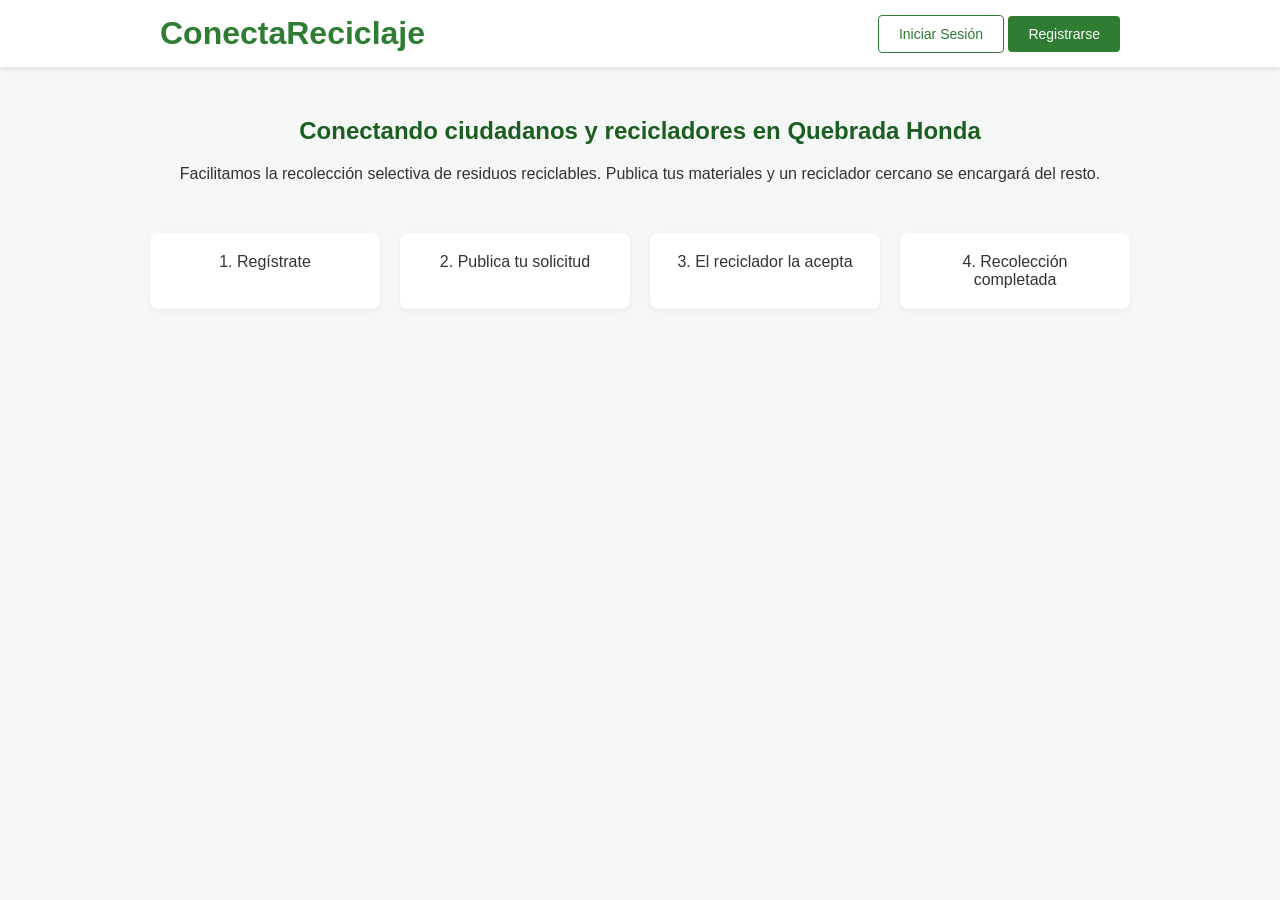
<file: index.html>
<!DOCTYPE html>
<html lang="es">
<head>
    <meta charset="UTF-8">
    <meta name="viewport" content="width=device-width, initial-scale=1.0">
    <title>ConectaReciclaje</title>
    <link rel="stylesheet" href="css/styles.css">
</head>
<body>
    <header>
        <div class="container nav-bar">
            <h1 class="logo">ConectaReciclaje</h1>
            <nav>
                <a href="login.html" class="btn btn-outline">Iniciar Sesión</a>
                <a href="registro.html" class="btn btn-primary">Registrarse</a>
            </nav>
        </div>
    </header>
    <main class="container hero">
        <h2>Conectando ciudadanos y recicladores en Quebrada Honda</h2>
        <p>Facilitamos la recolección selectiva de residuos reciclables. Publica tus materiales y un reciclador cercano se encargará del resto.</p>
        <div class="steps">
            <div class="step">1. Regístrate</div>
            <div class="step">2. Publica tu solicitud</div>
            <div class="step">3. El reciclador la acepta</div>
            <div class="step">4. Recolección completada</div>
        </div>
    </main>
</body>
</html>
</file>
<file: css/styles.css>
* { box-sizing: border-box; margin: 0; padding: 0; font-family: 'Segoe UI', Tahoma, Geneva, Verdana, sans-serif; }
body { background-color: #f4f7f6; color: #333; }
.container { max-width: 1000px; margin: 0 auto; padding: 0 20px; }
header { background: #fff; box-shadow: 0 2px 4px rgba(0,0,0,0.1); padding: 15px 0; }
.nav-bar { display: flex; justify-content: space-between; align-items: center; }
.logo { color: #2e7d32; font-weight: bold; }
.btn { padding: 10px 20px; border: none; border-radius: 4px; cursor: pointer; text-decoration: none; font-size: 14px; }
.btn-primary { background: #2e7d32; color: #fff; }
.btn-primary:hover { background: #1b5e20; }
.btn-outline { background: transparent; border: 1px solid #2e7d32; color: #2e7d32; }
.btn-block { display: block; width: 100%; }
.hero { text-align: center; padding: 50px 0; }
.hero h2 { margin-bottom: 20px; color: #1b5e20; }
.steps { display: flex; justify-content: space-around; margin-top: 40px; flex-wrap: wrap; }
.step { background: #fff; padding: 20px; border-radius: 8px; box-shadow: 0 2px 5px rgba(0,0,0,0.05); margin: 10px; flex: 1; min-width: 200px; }
.form-container { background: #fff; max-width: 400px; margin: 50px auto; padding: 30px; border-radius: 8px; box-shadow: 0 4px 6px rgba(0,0,0,0.1); }
.form-group { margin-bottom: 15px; }
.form-group label { display: block; margin-bottom: 5px; font-weight: bold; }
.form-group input, .form-group select { width: 100%; padding: 10px; border: 1px solid #ccc; border-radius: 4px; }
.text-center { text-align: center; }
.mt-3 { margin-top: 15px; }
.mb-3 { margin-bottom: 15px; }
.error { color: red; font-size: 12px; margin-top: 5px; }
.success { color: green; font-size: 12px; margin-top: 5px; }
table { width: 100%; border-collapse: collapse; margin-top: 15px; background:#fff; }
th, td { padding: 12px; border: 1px solid #ddd; text-align: left; }
th { background-color: #2e7d32; color: white; }
.modal { display: none; position: fixed; z-index: 1; left: 0; top: 0; width: 100%; height: 100%; overflow: auto; background-color: rgba(0,0,0,0.4); }
.modal-content { background-color: #fefefe; margin: 10% auto; padding: 20px; border: 1px solid #888; width: 90%; max-width: 500px; border-radius:8px; }
.close { color: #aaa; float: right; font-size: 28px; font-weight: bold; cursor: pointer; }
.close:hover { color: black; }
@media(max-width: 600px){ .nav-bar { flex-direction: column; gap:10px; } }
</file>
